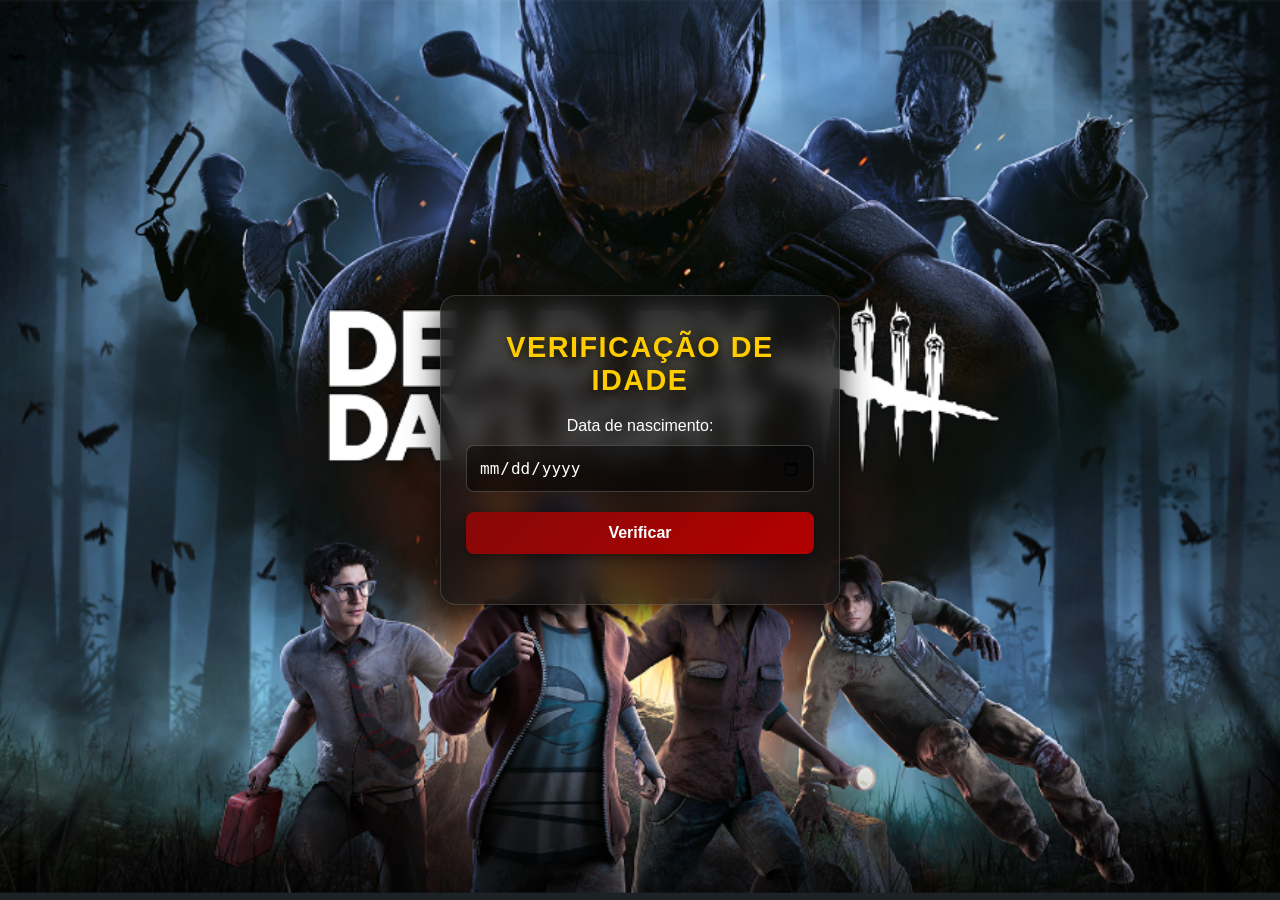
<file: index.html>
<!DOCTYPE html>
<html lang="pt-br">
<head>
    <meta charset="UTF-8">
    <meta name="viewport" content="width=device-width, initial-scale=1.0">
    <title>Verificação de Idade - Dead by Daylight</title>
    <link rel="stylesheet" href="css/index.css">
</head>
<body>
    <section>
        <h1>Verificação de Idade</h1>

        <form id="form-idade">
            <label for="dataNascimento">Data de nascimento:</label>
            <br>
            <input type="date" id="dataNascimento" required>
            <br>
            <button type="submit">Verificar</button>
        </form>
        <p id="aviso"></p>
    </section>

    <script src="js/index.js"></script>
</body>
</html>
</file>
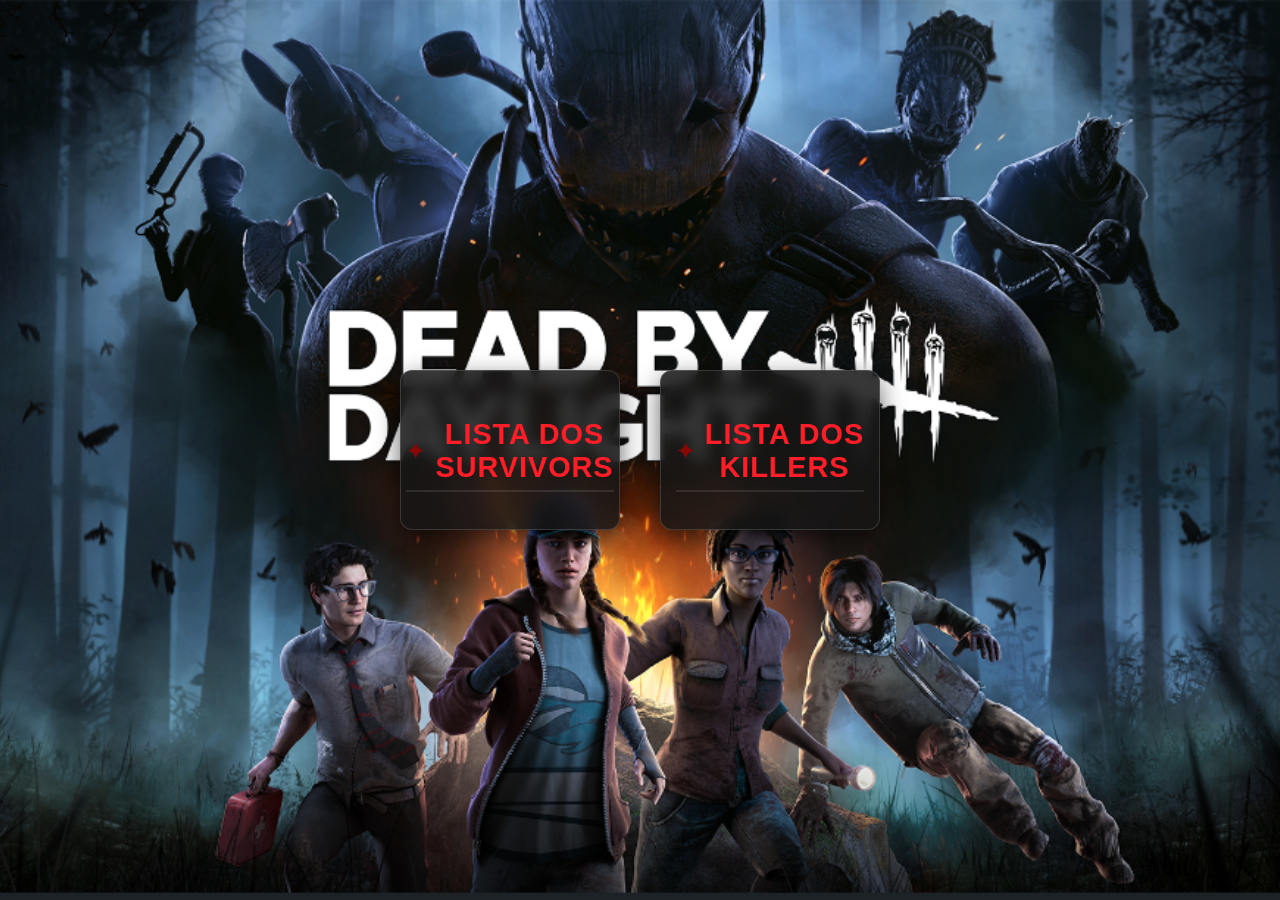
<file: decisao.html>
<!DOCTYPE html>
<html lang="pt-br">
<head>
    <meta charset="UTF-8">
    <meta name="viewport" content="width=device-width, initial-scale=1.0">
    <title>Escolha seu Lado - Dead by Daylight</title>
    <link rel="stylesheet" href="css/decisao.css">
</head>
<body>

    <main>
        <div class="container-decisao-Killer_Survivor">
            <a href="lista.html?tipo=survivor">
                <section class="card-decisao-Killer_Survivor">
                    <h2 class="blocoTitulo-Killer_Survivor">Lista dos<br>Survivors</h2>
                </section>
            </a>
            <a href="lista.html?tipo=killer">
                <section class="card-decisao-Killer_Survivor">
                    <h2 class="blocoTitulo-Killer_Survivor">Lista dos<br>Killers</h2>
                </section>
            </a>
        </div>
    </main>
</body>
</html>
</file>
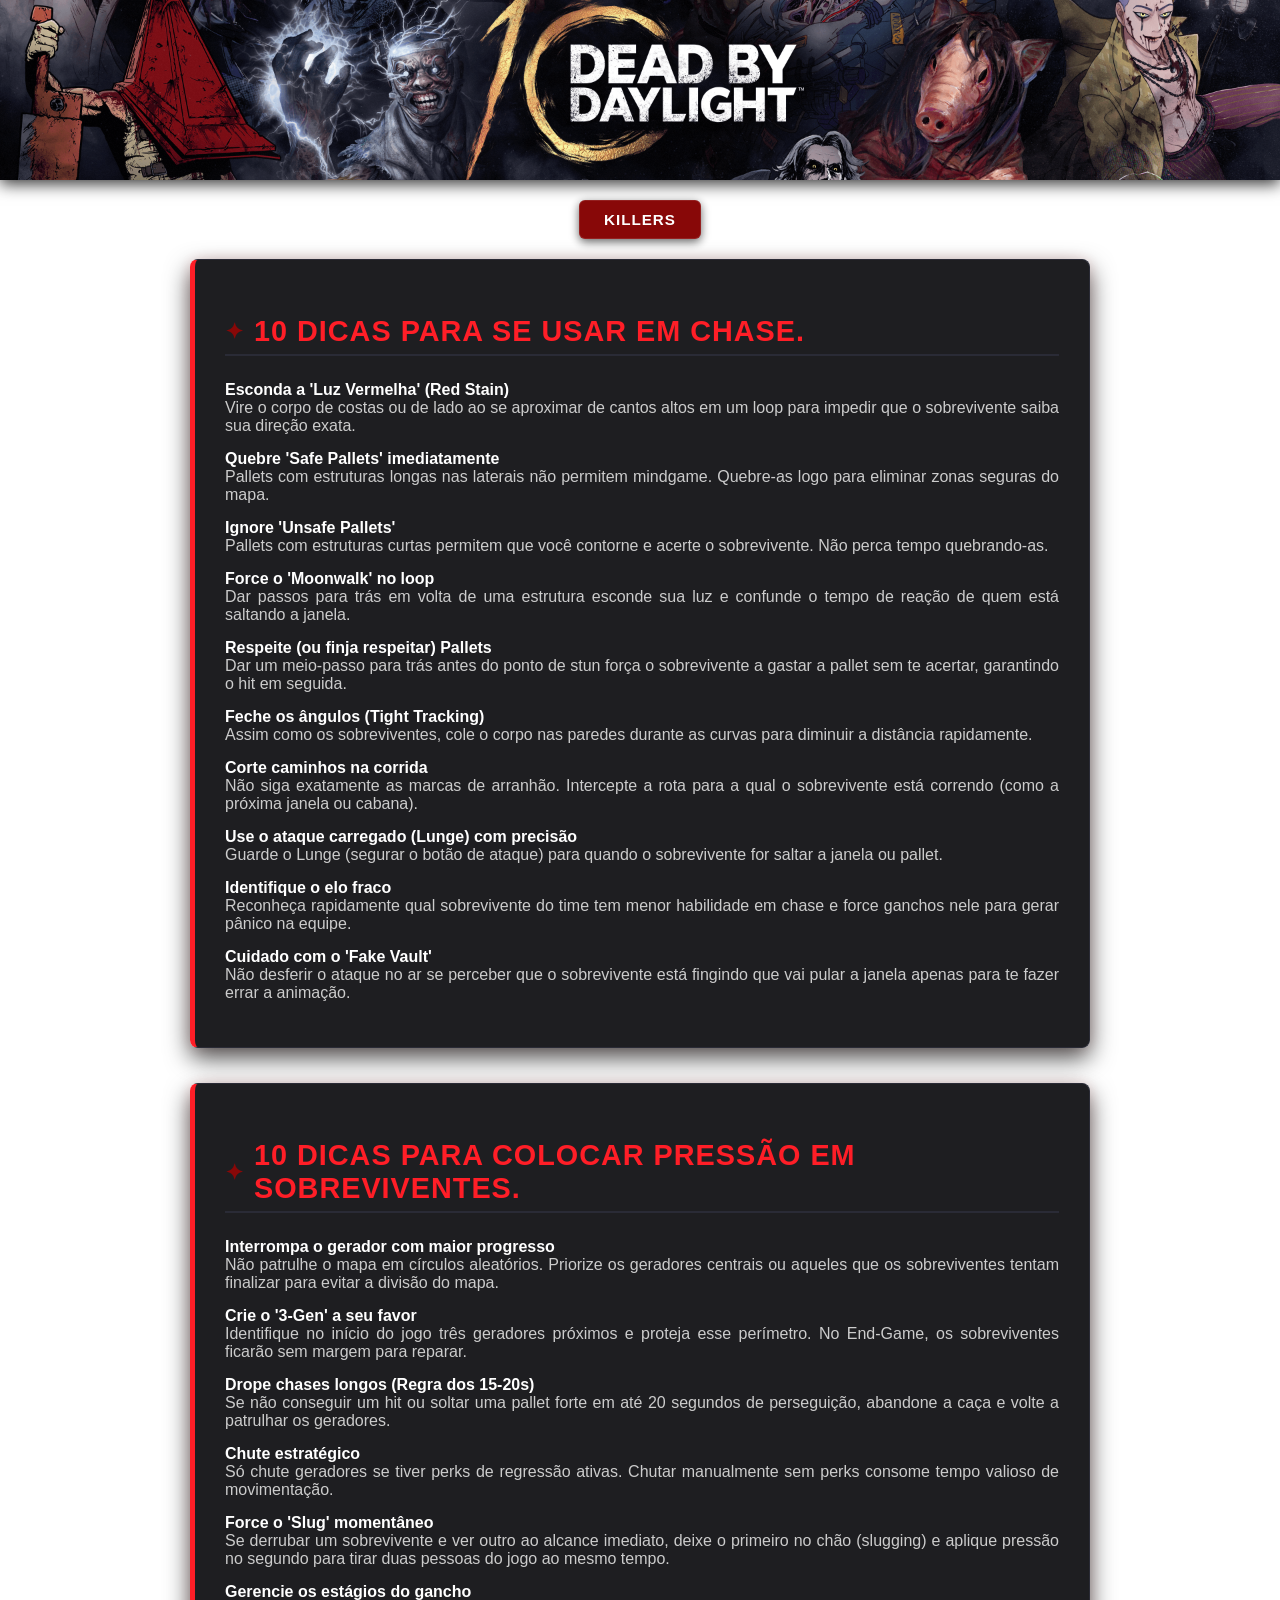
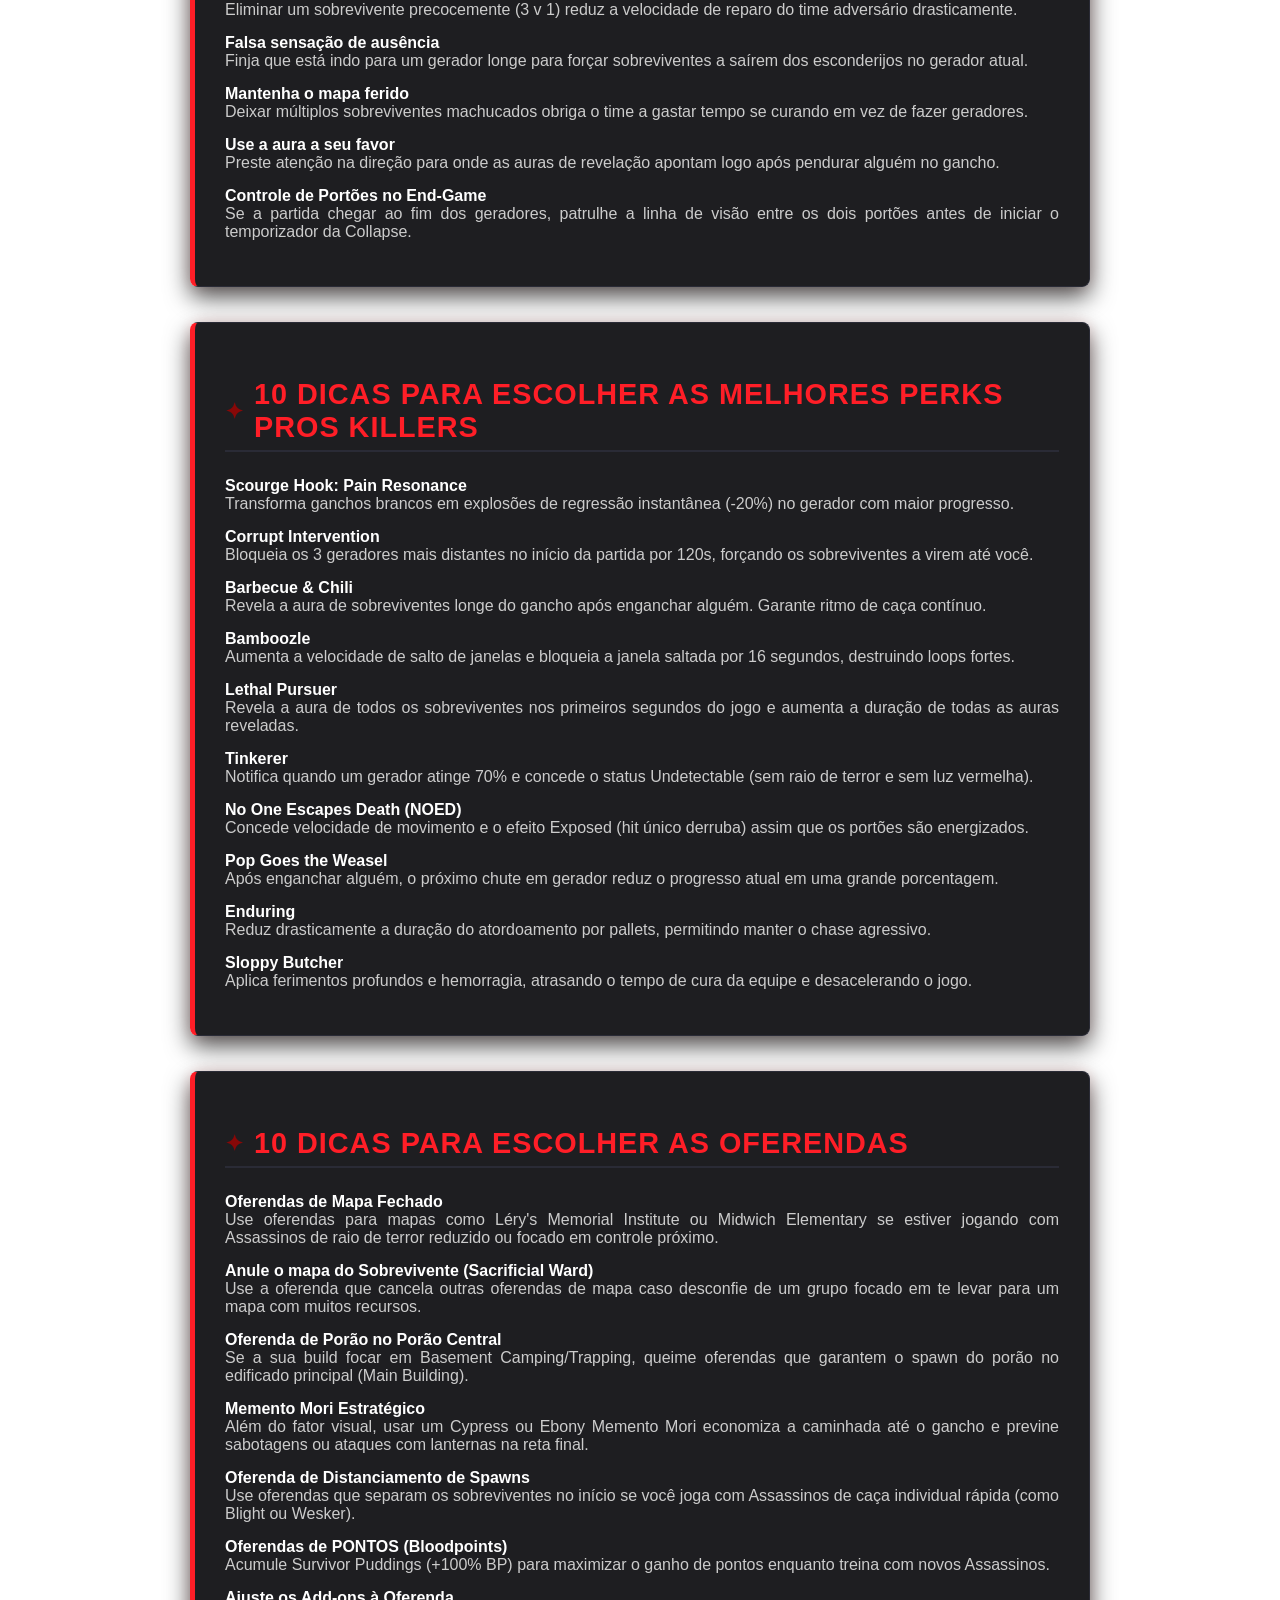
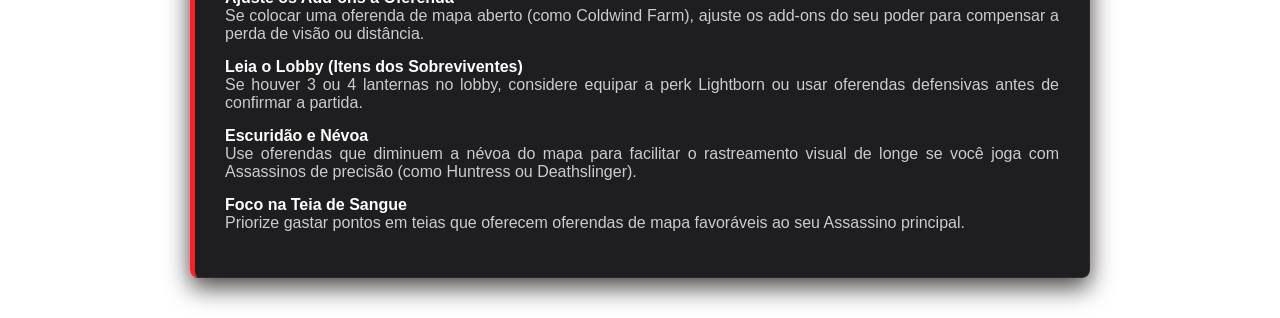
<file: dicas.html>
<!DOCTYPE html>
<html lang="pt-br">
<head>
    <meta charset="UTF-8">
    <meta http-equiv="X-UA-Compatible" content="IE=edge">
    <meta name="viewport" content="width=device-width, initial-scale=1.0">
    <title>Dicas - Dead by Daylight</title>
    <link rel="stylesheet" href="css/dicas.css">
</head>
<body>
    <header></header>
    <nav id="voltar">
        <a href="listaKillerSurvivors.html">Voltar</a>
    </nav>
    
    <video autoplay muted loop id="video-fundo">
        <source src="video/video-faisca.mp4" type="video/mp4">
    </video>

    <main id="pagina">
        <section id="chase">
            <h2 id="TituloChase"></h2>
            <h4 id="subTitulo1Chase"></h4><p id="texto1Chase"></p>
            <h4 id="subTitulo2Chase"></h4><p id="texto2Chase"></p>
            <h4 id="subTitulo3Chase"></h4><p id="texto3Chase"></p>
            <h4 id="subTitulo4Chase"></h4><p id="texto4Chase"></p>
            <h4 id="subTitulo5Chase"></h4><p id="texto5Chase"></p>
            <h4 id="subTitulo6Chase"></h4><p id="texto6Chase"></p>
            <h4 id="subTitulo7Chase"></h4><p id="texto7Chase"></p>
            <h4 id="subTitulo8Chase"></h4><p id="texto8Chase"></p>
            <h4 id="subTitulo9Chase"></h4><p id="texto9Chase"></p>
            <h4 id="subTitulo10Chase"></h4><p id="texto10Chase"></p>
        </section>

        <section id="pressao">
            <h2 id="TituloPressao"></h2>
            <h4 id="subTitulo1Pressao"></h4><p id="texto1Pressao"></p>
            <h4 id="subTitulo2Pressao"></h4><p id="texto2Pressao"></p>
            <h4 id="subTitulo3Pressao"></h4><p id="texto3Pressao"></p>
            <h4 id="subTitulo4Pressao"></h4><p id="texto4Pressao"></p>
            <h4 id="subTitulo5Pressao"></h4><p id="texto5Pressao"></p>
            <h4 id="subTitulo6Pressao"></h4><p id="texto6Pressao"></p>
            <h4 id="subTitulo7Pressao"></h4><p id="texto7Pressao"></p>
            <h4 id="subTitulo8Pressao"></h4><p id="texto8Pressao"></p>
            <h4 id="subTitulo9Pressao"></h4><p id="texto9Pressao"></p>
            <h4 id="subTitulo10Pressao"></h4><p id="texto10Pressao"></p>
        </section>

        <section id="perks">
            <h2 id="TituloPerks"></h2>
            <h4 id="subTitulo1Perks"></h4><p id="texto1Perks"></p>
            <h4 id="subTitulo2Perks"></h4><p id="texto2Perks"></p>
            <h4 id="subTitulo3Perks"></h4><p id="texto3Perks"></p>
            <h4 id="subTitulo4Perks"></h4><p id="texto4Perks"></p>
            <h4 id="subTitulo5Perks"></h4><p id="texto5Perks"></p>
            <h4 id="subTitulo6Perks"></h4><p id="texto6Perks"></p>
            <h4 id="subTitulo7Perks"></h4><p id="texto7Perks"></p>
            <h4 id="subTitulo8Perks"></h4><p id="texto8Perks"></p>
            <h4 id="subTitulo9Perks"></h4><p id="texto9Perks"></p>
            <h4 id="subTitulo10Perks"></h4><p id="texto10Perks"></p>
        </section>

        <section id="oferenda">
            <h2 id="TituloOferendas"></h2>
            <h4 id="subTitulo1Oferendas"></h4><p id="texto1Oferendas"></p>
            <h4 id="subTitulo2Oferendas"></h4><p id="texto2Oferendas"></p>
            <h4 id="subTitulo3Oferendas"></h4><p id="texto3Oferendas"></p>
            <h4 id="subTitulo4Oferendas"></h4><p id="texto4Oferendas"></p>
            <h4 id="subTitulo5Oferendas"></h4><p id="texto5Oferendas"></p>
            <h4 id="subTitulo6Oferendas"></h4><p id="texto6Oferendas"></p>
            <h4 id="subTitulo7Oferendas"></h4><p id="texto7Oferendas"></p>
            <h4 id="subTitulo8Oferendas"></h4><p id="texto8Oferendas"></p>
            <h4 id="subTitulo9Oferendas"></h4><p id="texto9Oferendas"></p>
            <h4 id="subTitulo10Oferendas"></h4><p id="texto10Oferendas"></p>
        </section>
    </main>
    <script src="js/dicaLista.js"></script>
</body>
</html>
</file>
<file: css/index.css>
@import url('global.css');

body {
    background: url('../imagem/img-geral/capa.png') no-repeat center/cover fixed;
    display: flex;
    justify-content: center; 
    align-items: center;     
    min-height: 100vh;
}

section {
    background-color: rgba(18, 18, 18, 0.75); 
    backdrop-filter: blur(12px);
    -webkit-backdrop-filter: blur(12px);
    border: 1px solid rgba(255, 255, 255, 0.15);
    color: white;
    width: 90%;
    max-width: 400px;  
    text-align: center;
    padding: 35px 25px;           
    border-radius: 16px;      
    box-shadow: 0 10px 32px rgba(0, 0, 0, 0.8);
}

/* Estilo do H1 ajustado para o formulário */
section h1 {
    font-size: 1.8rem;
    margin-bottom: 20px;
}

input[type="date"] {
    width: 100%;
    padding: 12px;
    margin-top: 10px;
    border-radius: 8px;
    border: 1px solid rgba(255, 255, 255, 0.2);
    background-color: rgba(0, 0, 0, 0.5);
    color: white;
    font-size: 1rem;
    outline: none;
    transition: all 0.3s ease;
}

input[type="date"]:focus {
    border-color: var(--cor-vermelho-destaque);
    box-shadow: 0 0 10px rgba(255, 30, 39, 0.5);
}

button {
    width: 100%;
    padding: 12px;
    margin-top: 20px;
    border-radius: 8px;
    border: none;
    background: linear-gradient(135deg, var(--cor-vermelho-principal), var(--cor-vermelho-hover));
    color: white;
    font-weight: bold;
    font-size: 1rem;
    cursor: pointer;
    transition: all 0.2s ease;
    box-shadow: 0 4px 12px rgba(0, 0, 0, 0.4);
}

button:hover {
    transform: translateY(-2px);
    box-shadow: 0 6px 18px rgba(255, 30, 39, 0.4);
}

button:active {
    transform: translateY(0);
}

#aviso {
    margin-top: 15px;
    font-weight: 500;
}
</file>
<file: css/decisao.css>
@import url('global.css');

body {
    background: url('../imagem/img-geral/capa.png') no-repeat center/cover fixed;
    display: flex;
    justify-content: center;
    align-items: center;
    min-height: 100vh;
}

.container-decisao-Killer_Survivor {
    display: flex;
    gap: 40px;
    flex-wrap: wrap;
    justify-content: center;
    padding: 20px;
}

.card-decisao-Killer_Survivor {
    width: 220px;
    height: 160px;
    background-color: rgba(22, 22, 22, 0.85);
    backdrop-filter: blur(8px);
    border: 1px solid rgba(255, 255, 255, 0.15);
    border-radius: 12px;
    display: flex;
    justify-content: center;
    align-items: center;
    text-align: center;
    font-size: 1.2rem;
    font-weight: bold;
    color: var(--cor-texto-principal);
    transition: all 0.3s ease;
    box-shadow: 0 8px 25px rgba(0, 0, 0, 0.6);
}

.card-decisao-Killer_Survivor:hover {
    transform: translateY(-6px);
    border-color: var(--cor-vermelho-destaque);
    box-shadow: 0 12px 30px rgba(255, 30, 39, 0.4);
    color: var(--cor-amarelo-destaque);
}
</file>
<file: css/dicas.css>
@import url('global.css');

#pagina {
    max-width: 900px;
    margin: 20px auto 40px auto;
    display: flex;
    flex-direction: column;
    gap: 35px;
}

#pagina > section {
    background: rgba(18, 18, 22, 0.95);
    border: 1px solid #2a2b36;
    border-left: 5px solid var(--cor-vermelho-destaque);
    border-radius: 8px;
    padding: 30px;
    box-shadow: 0 10px 25px rgba(0, 0, 0, 0.7), 0 0 15px rgba(255, 30, 39, 0.1);
    transition: transform 0.3s ease, box-shadow 0.3s ease;
}

#pagina > section:hover {
    transform: translateY(-2px);
    box-shadow: 0 12px 30px rgba(0, 0, 0, 0.8), 0 0 20px rgba(255, 30, 39, 0.2);
}

/* O h2 herda o estilo global e adiciona apenas o estilo específico desta secção */
#pagina section h2 {
    border-bottom: 2px solid #2a2b36;
    margin-bottom: 25px;
}

p {
    color: var(--cor-texto-suave);
    margin-bottom: 15px;
    font-weight: 300;
    text-align: justify;
}

@media (max-width: 768px) {
    #pagina > section { padding: 20px 15px; }
}
</file>
